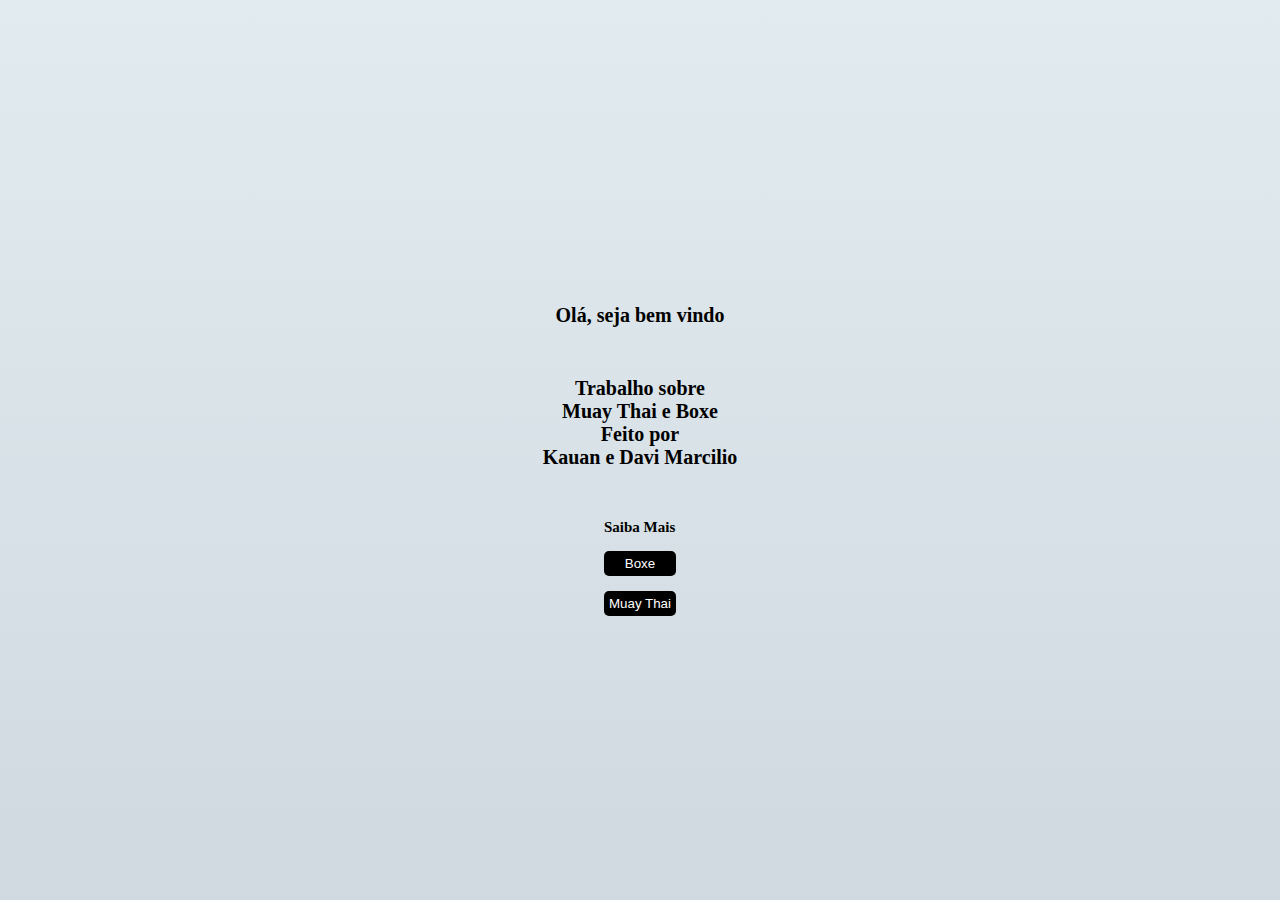
<file: index.html>
<!DOCTYPE html>
<html lang="pt-BR">
<head>
    <meta charset="UTF-8">

    <meta name="viewport" content="width=device-width, initial-scale=1.0">

    <link rel="stylesheet" href="style.css">

    <title>Boxe e Muay Thai</title>
</head>
<body>
    <main>

    <h1 class="top">Olá, seja bem vindo</h1>

    <h1>Trabalho sobre <br> Muay Thai e Boxe <br> 
    Feito por <br> Kauan e Davi Marcilio</h1>

    <section>

    <h2>Saiba Mais</h2>

    <button><a href="./boxe.html">Boxe</a></button>
    <button><a href="./muay.html">Muay Thai</a></button>

    </section>

    </main>
</body>
</html>
</file>
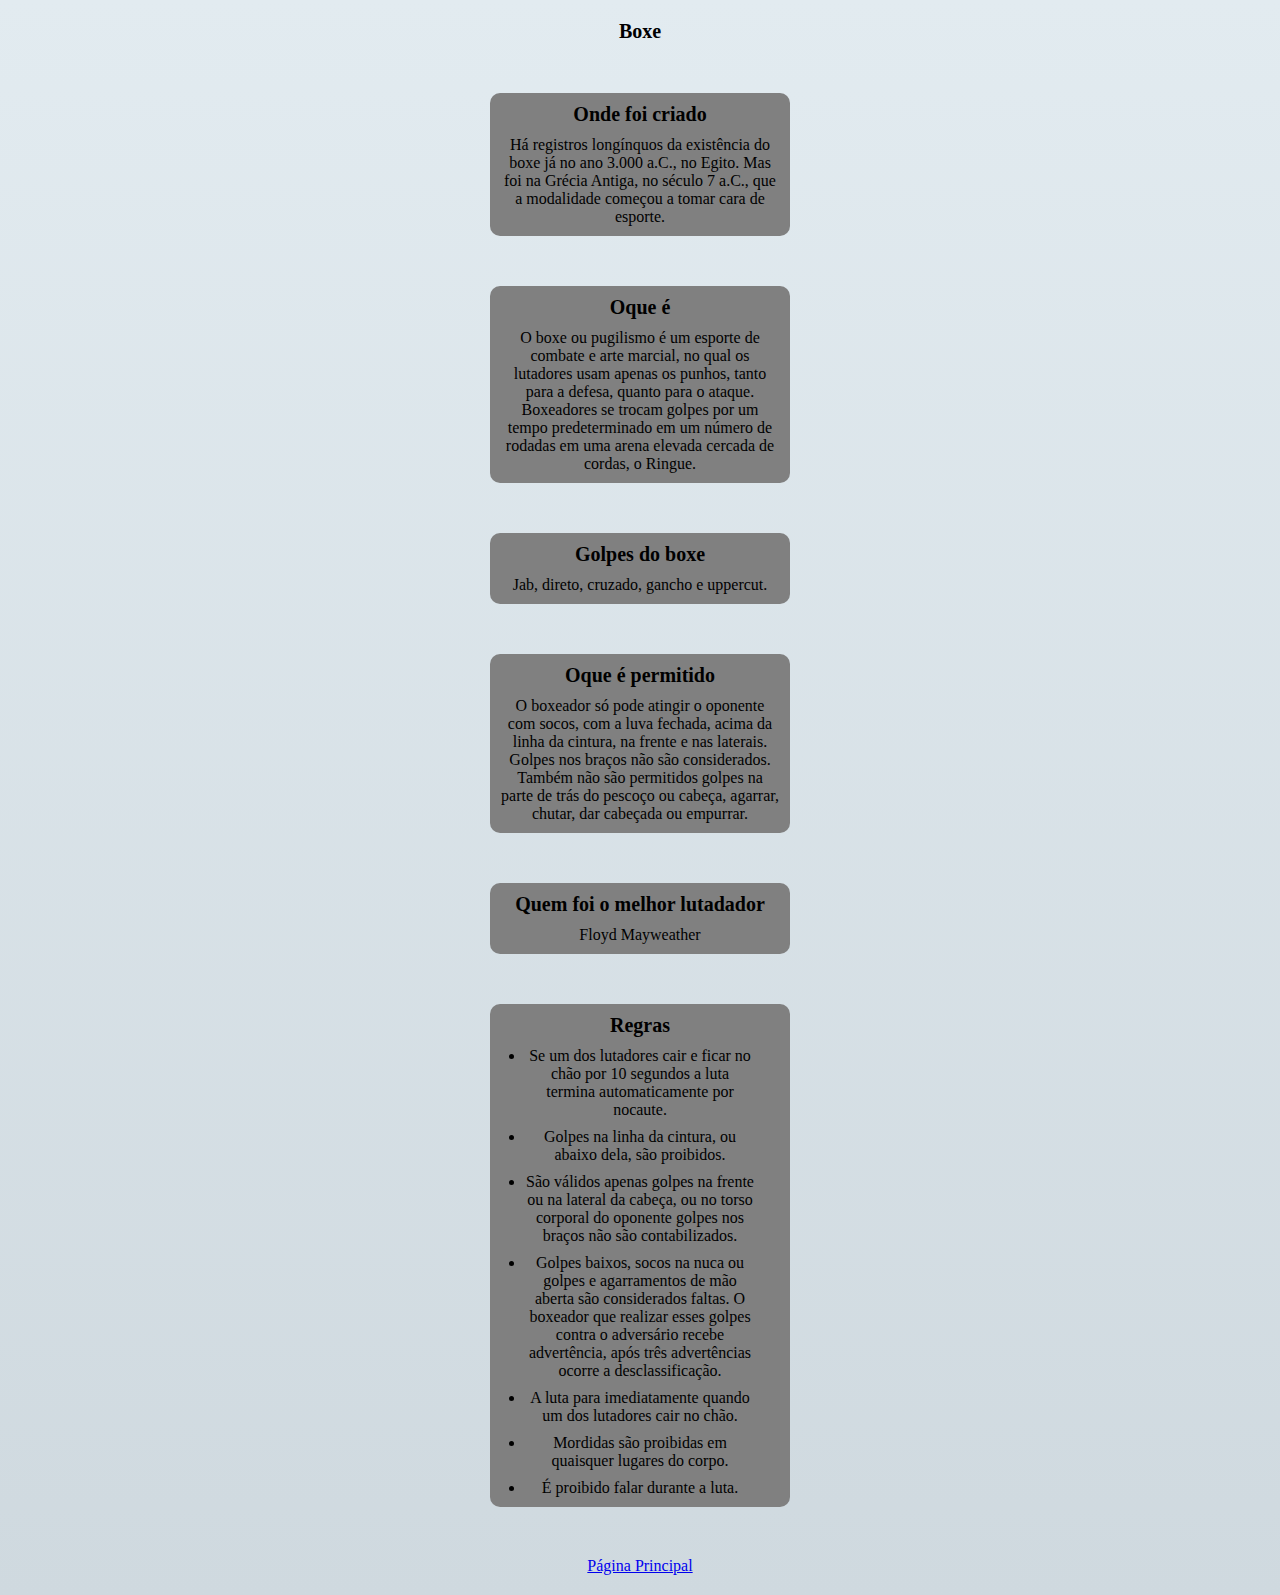
<file: boxe.html>
<!DOCTYPE html>
<html lang="pt-BR">
<head>
    <meta charset="UTF-8">

    <meta name="viewport" content="width=device-width, initial-scale=1.0">

    <link rel="stylesheet" href="./boxe.css">
    <title>Boxe</title>
</head>
<body>
   <main class="box">
    <h1>Boxe</h1>
    <div class="cont">
        <h1>Onde foi criado</h1>
        <p>Há registros longínquos da existência do boxe já no ano 3.000 a.C., no Egito. Mas foi na Grécia Antiga, no século 7 a.C., que a modalidade começou a tomar cara de esporte.</p>
    </div>
    <div class="cont">
        <h1>Oque é</h1>
        <p>O boxe ou pugilismo é um esporte de combate e arte marcial, no qual os lutadores usam apenas os punhos, tanto para a defesa, quanto para o ataque. 
            Boxeadores se trocam golpes por um tempo predeterminado em um número de rodadas em uma arena elevada cercada de cordas, o Ringue.</p>
    </div>
    <div class="cont">
        <h1>Golpes do boxe</h1>
        <p>Jab, direto, cruzado, gancho e uppercut.</p>
    </div>
    <div class="cont">
        <h1>Oque é permitido</h1>
        <p>O boxeador só pode atingir o oponente com socos, com a luva fechada, acima da linha da cintura, na frente e nas laterais. Golpes nos braços não são considerados. 
            Também não são permitidos golpes na parte de trás do pescoço ou cabeça, agarrar, chutar, dar cabeçada ou empurrar.</p>
    </div>
    <div class="cont">
        <h1>Quem foi o melhor lutadador</h1>
        <p>Floyd Mayweather</p>
    </div>
    <div class="cont">
        <h1>Regras</h1>
        <p><ul>
            <li>
                Se um dos lutadores cair e ficar no chão por 10 segundos a luta termina automaticamente por nocaute.
            </li>
            <li>
                Golpes na linha da cintura, ou abaixo dela, são proibidos.
            </li>
            <li>
                São válidos apenas golpes na frente ou na lateral da cabeça, ou no torso corporal do oponente golpes nos braços não são contabilizados.
            </li>
            <li>
                Golpes baixos, socos na nuca ou golpes e agarramentos de mão aberta são considerados faltas. O boxeador que realizar esses 
                golpes contra o adversário recebe advertência, após três advertências ocorre a desclassificação.
            </li>
            <li>
                A luta para imediatamente quando um dos lutadores cair no chão.
            </li>
            <li>
                Mordidas são proibidas em quaisquer lugares do corpo.
            </li>
            <li>
                É proibido falar durante a luta.
            </li>
        </ul></p>
    </div>

    <a href="./index.html">Página Principal</a>

   </main>
</body>
</html>
</file>
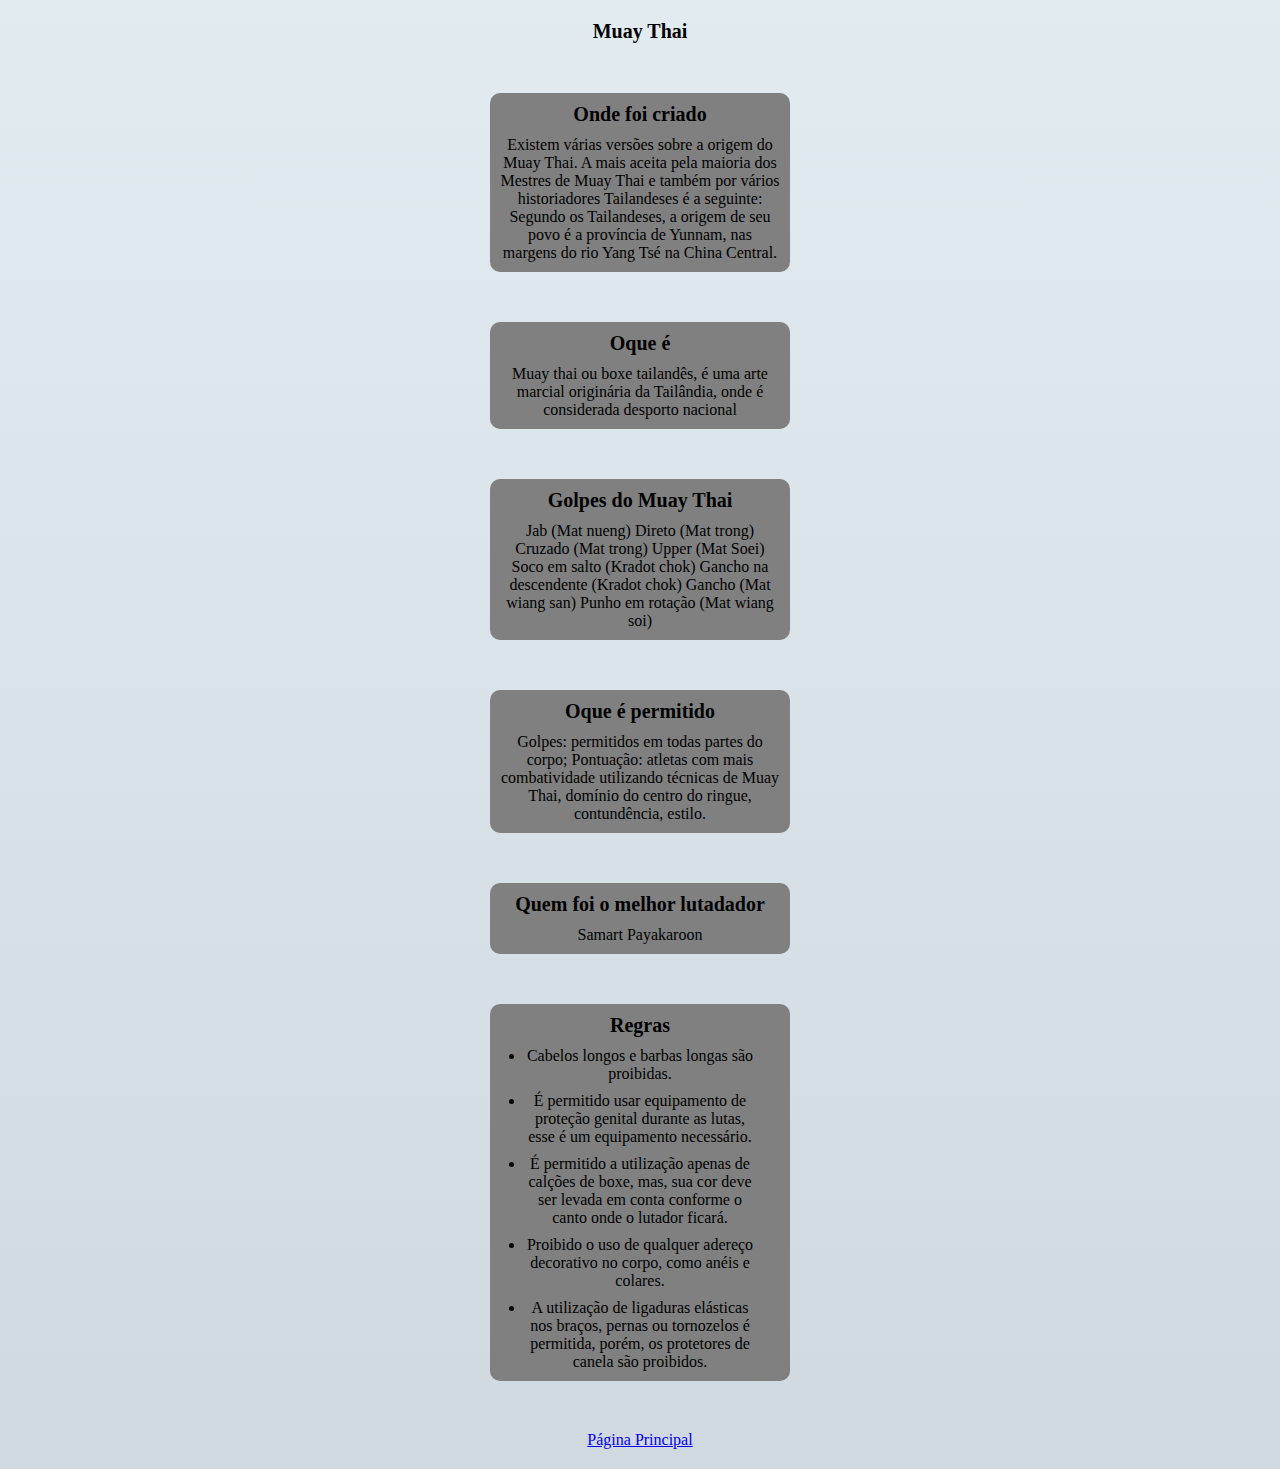
<file: muay.html>
<!DOCTYPE html>
<html lang="pt-BR">
<head>
    <meta charset="UTF-8">

    <meta name="viewport" content="width=device-width, initial-scale=1.0">

    <link rel="stylesheet" href="./muay.css">
    <title>Muay Thai</title>
</head>
<body>
   <main class="box">
    <h1>Muay Thai</h1>
    <div class="cont">
        <h1>Onde foi criado</h1>
        <p>Existem várias versões sobre a origem do Muay Thai. A mais aceita pela maioria dos Mestres de Muay Thai e também por vários historiadores Tailandeses é a seguinte: 
            Segundo os Tailandeses, a origem de seu povo é a província de Yunnam, nas margens do rio Yang Tsé na China Central.</p>
    </div>
    <div class="cont">
        <h1>Oque é</h1>
        <p>Muay thai ou boxe tailandês, é uma arte marcial originária da Tailândia, onde é considerada desporto nacional</p>
    </div>
    <div class="cont">
        <h1>Golpes do Muay Thai</h1>
        <p>Jab (Mat nueng)
            Direto (Mat trong)
            Cruzado (Mat trong)
            Upper (Mat Soei)
            Soco em salto (Kradot chok)
            Gancho na descendente (Kradot chok)
            Gancho (Mat wiang san)
            Punho em rotação (Mat wiang soi)</p>
    </div>
    <div class="cont">
        <h1>Oque é permitido</h1>
        <p>Golpes: permitidos em todas partes do corpo; Pontuação: atletas com mais combatividade utilizando técnicas de Muay Thai, domínio do centro do ringue, contundência, estilo.</p>
    </div>
    <div class="cont">
        <h1>Quem foi o melhor lutadador</h1>
        <p>Samart Payakaroon</p>
    </div>
    <div class="cont">
        <h1>Regras</h1>
        <p><ul>
            <li>
                Cabelos longos e barbas longas são proibidas.
            </li>
            <li>
                É permitido usar equipamento de proteção genital durante as lutas, esse é um equipamento necessário.
            </li>
            <li>
                É permitido a utilização apenas de calções de boxe, mas, sua cor deve ser levada em conta conforme o canto onde o lutador ficará.
            </li>
            <li>
                Proibido o uso de qualquer adereço decorativo no corpo, como anéis e colares.
            </li>
            <li>
                A utilização de ligaduras elásticas nos braços, pernas ou tornozelos é permitida, porém, os protetores de canela são proibidos.
            </li>
        </ul></p>
    </div>

    <a href="./index.html">Página Principal</a>

   </main>
</body>
</html>
</file>
<file: style.css>
*{
    margin: 0;
    padding: 0;

    box-sizing: border-box;
}

:root{
    font-size: 62.5%;
}

html{
    scroll-behavior: smooth;

    background: linear-gradient(to top, #cfd9df 0%, #e2ebf0 100%) no-repeat top center/cover;
}

main{
    padding: 2rem;

    display: flex;
    align-items: center;
    justify-content: center;
    flex-direction: column;
    gap: 5rem;

    height: 100vh;
}

main .top{
    margin-top: 2rem;
}

main h1{
    text-align: center;
}

section{
    display: flex;
    flex-direction: column;
    gap: 1.5rem;
}

section button{
    padding: .5rem;

    border: none;
    border-radius: .5rem;

    background-color: black;

    transition: all 400ms;
}

section button:hover{
    transform: scale(1.1);
}

section a{
    color: #fff;

    text-decoration: none;
}

/* scroll */

::-webkit-scrollbar {
    width: 7px;
}
  
  ::-webkit-scrollbar-track {
    box-shadow: inset 0 0 5px rgb(255, 255, 255);
    border-radius: 10px;
}
  
  ::-webkit-scrollbar-thumb {
    background: #bb1a1a;
    border-radius: 10px;
}
</file>
<file: boxe.css>
*{
    margin: 0;
    padding: 0;

    box-sizing: border-box;
}

:root{
    font-size: 62.5%;
}

html{
    scroll-behavior: smooth;

    background: linear-gradient(to top, #cfd9df 0%, #e2ebf0 100%) no-repeat top center/cover;
}

.box{
    padding: 2rem;

    display: flex;
    align-items: center;
    flex-direction: column;
    gap: 5rem;

    height: 100%;
}

.cont{
    background-color: grey;

    padding: 1rem;

    border-radius: 1rem;

}

.cont h1{
    text-align: center;

    margin-bottom: 1rem;
}

.cont p{
    width: 28rem;

    text-align: center;

    font-size: 1.6rem;
}

.cont ul{
    margin: 0 auto;

    width: 23rem;

    text-align: center;

    font-size: 1.6rem;

    display: flex;
    flex-direction: column;
    gap: .9rem;
}

a{
    font-size: 1.6rem;
}

::-webkit-scrollbar {
    width: 7px;
  }
  
  ::-webkit-scrollbar-track {
    box-shadow: inset 0 0 5px rgb(255, 255, 255);
    border-radius: 10px;
  }
  
  ::-webkit-scrollbar-thumb {
    background: #ff0000;
    border-radius: 10px;
  }
</file>
<file: muay.css>
*{
    margin: 0;
    padding: 0;

    box-sizing: border-box;
}

:root{
    font-size: 62.5%;
}

html{
    background: linear-gradient(to top, #cfd9df 0%, #e2ebf0 100%) no-repeat top center/cover;
}

.box{
    padding: 2rem;

    display: flex;
    align-items: center;
    flex-direction: column;
    gap: 5rem;

    height: 100%;
}

.cont{
    background-color: grey;

    padding: 1rem;

    border-radius: 1rem;

}

.cont h1{
    text-align: center;

    margin-bottom: 1rem;
}

.cont p{
    width: 28rem;

    text-align: center;

    font-size: 1.6rem;
}

.cont ul{
    margin: 0 auto;

    width: 23rem;

    text-align: center;

    font-size: 1.6rem;

    display: flex;
    flex-direction: column;
    gap: .9rem;
}

a{
    font-size: 1.6rem;
}

::-webkit-scrollbar {
    width: 7px;
  }
  
  ::-webkit-scrollbar-track {
    box-shadow: inset 0 0 5px rgb(255, 255, 255);
    border-radius: 10px;
  }
  
  ::-webkit-scrollbar-thumb {
    background: #bb1a85;
    border-radius: 10px;
  }
</file>
